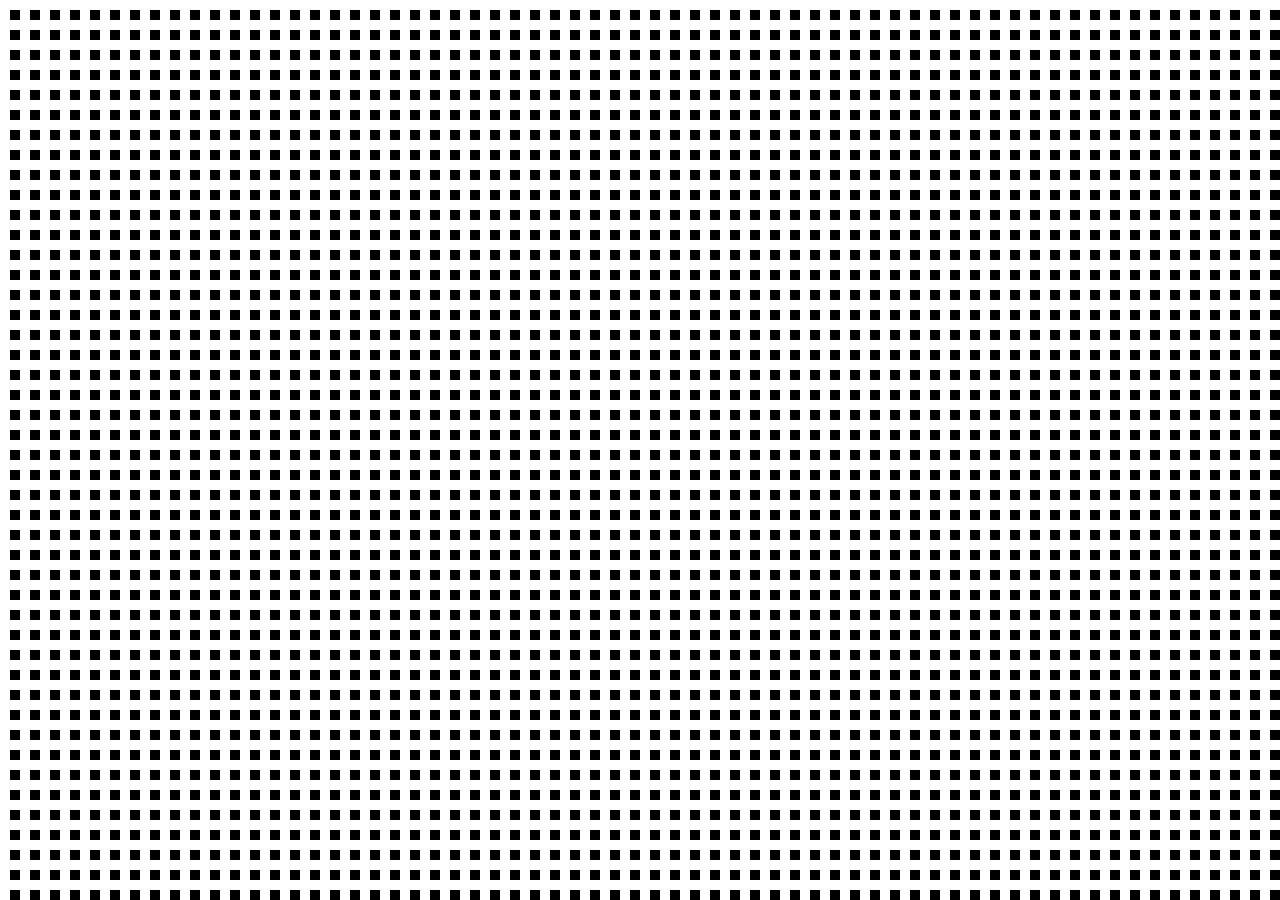
<file: protector de pantalla/b&w/index.html>
<!DOCTYPE html>
<html>
    <head>
        <meta charset="UTF-8">
        <meta name="viewport" content="width=device-width, initial-scale=1">
        <link rel="stylesheet" href="../reset.css">
        <link rel="stylesheet" href="./style.css">
        <title>Salvapantallas</title>
    </head>
    <body>
        <div class="background"></div>
    </body>
</html>
</file>
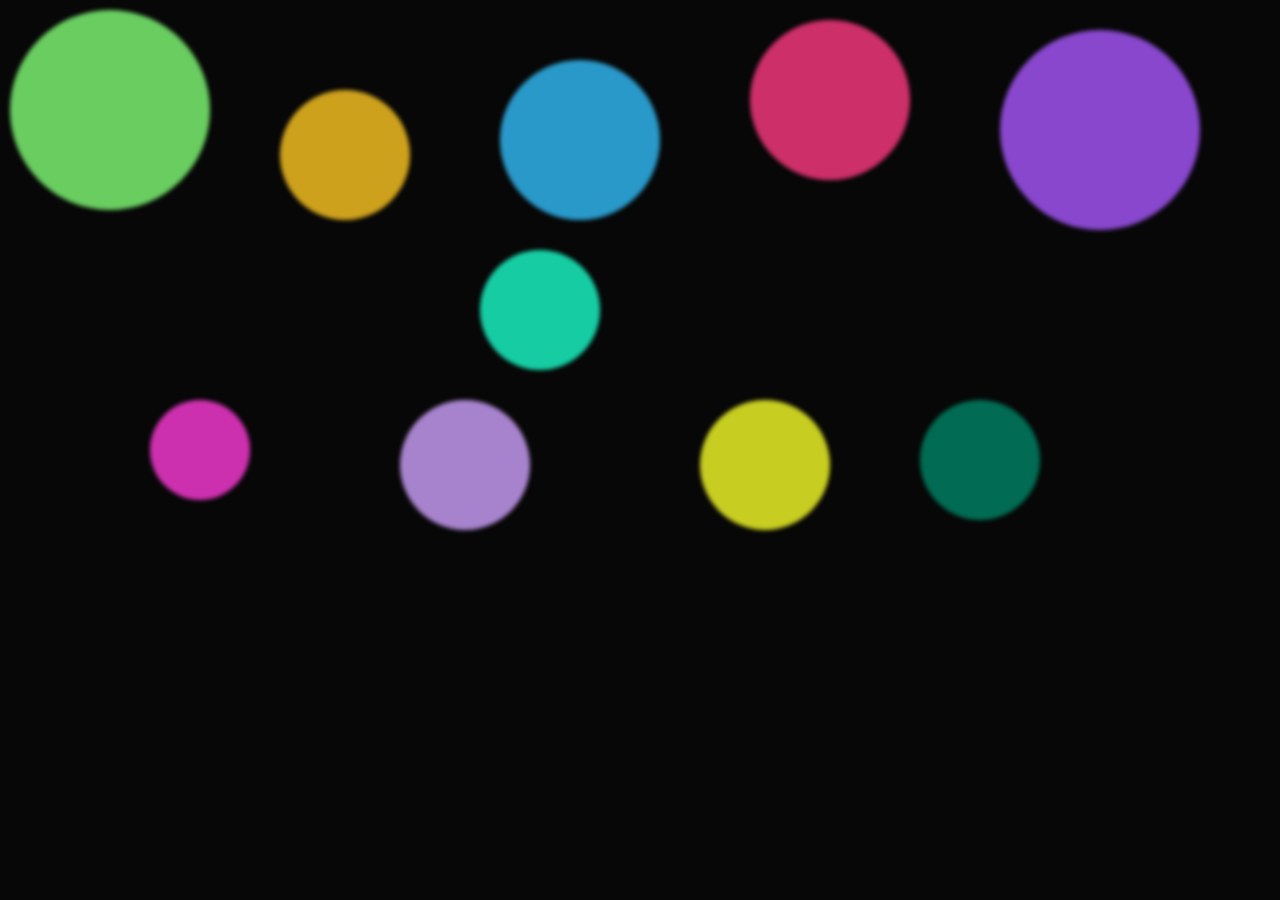
<file: protector de pantalla/blob/index.html>
<!DOCTYPE html>
<html>
    <head>
        <meta charset="UTF-8">
        <meta name="viewport" content="width=device-width, initial-scale=1">
        <link rel="stylesheet" href="../reset.css">
        <link rel="stylesheet" href="./style.css">
        <title>Salvapantallas</title>
    </head>
    <body>
        <div class="container">
            <div class="blob-container">
            <div class="blob"></div>
            <div class="blob one"></div>
            <div class="blob two"></div>
            <div class="blob three"></div>
            <div class="blob four"></div>
            <div class="blob five"></div>
            <div class="blob six"></div>
            <div class="blob seven"></div>
            <div class="blob eight"></div>
            <div class="blob nine"></div>
            <div class="blob ten"></div>
          </div>
    </body>
</html>
</file>
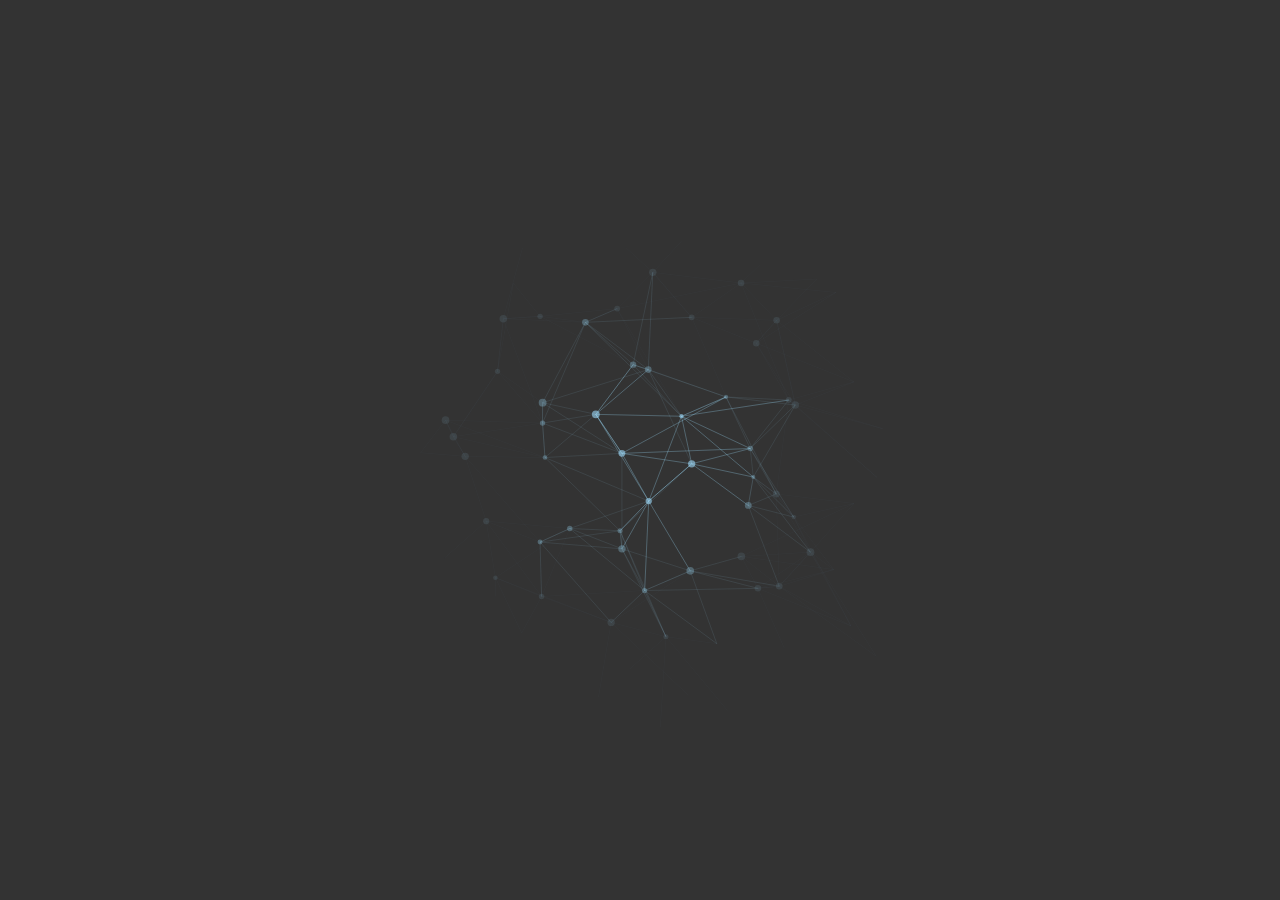
<file: protector de pantalla/galaxia/index.html>
<!DOCTYPE html>
<html>
    <head>
        <meta charset="UTF-8">
        <meta name="viewport" content="width=device-width, initial-scale=1">
        <link rel="stylesheet" href="../reset.css">
        <link rel="stylesheet" href="./style.css">
        <title>Salvapantallas</title>
    </head>
    <body>
        <div id="large-header" class="large-header">
            <canvas id="demo-canvas"></canvas>
            <span class="thin"></span>
        </div>    
    </body>
    <script src="./script.js"></script>
</html>
</file>
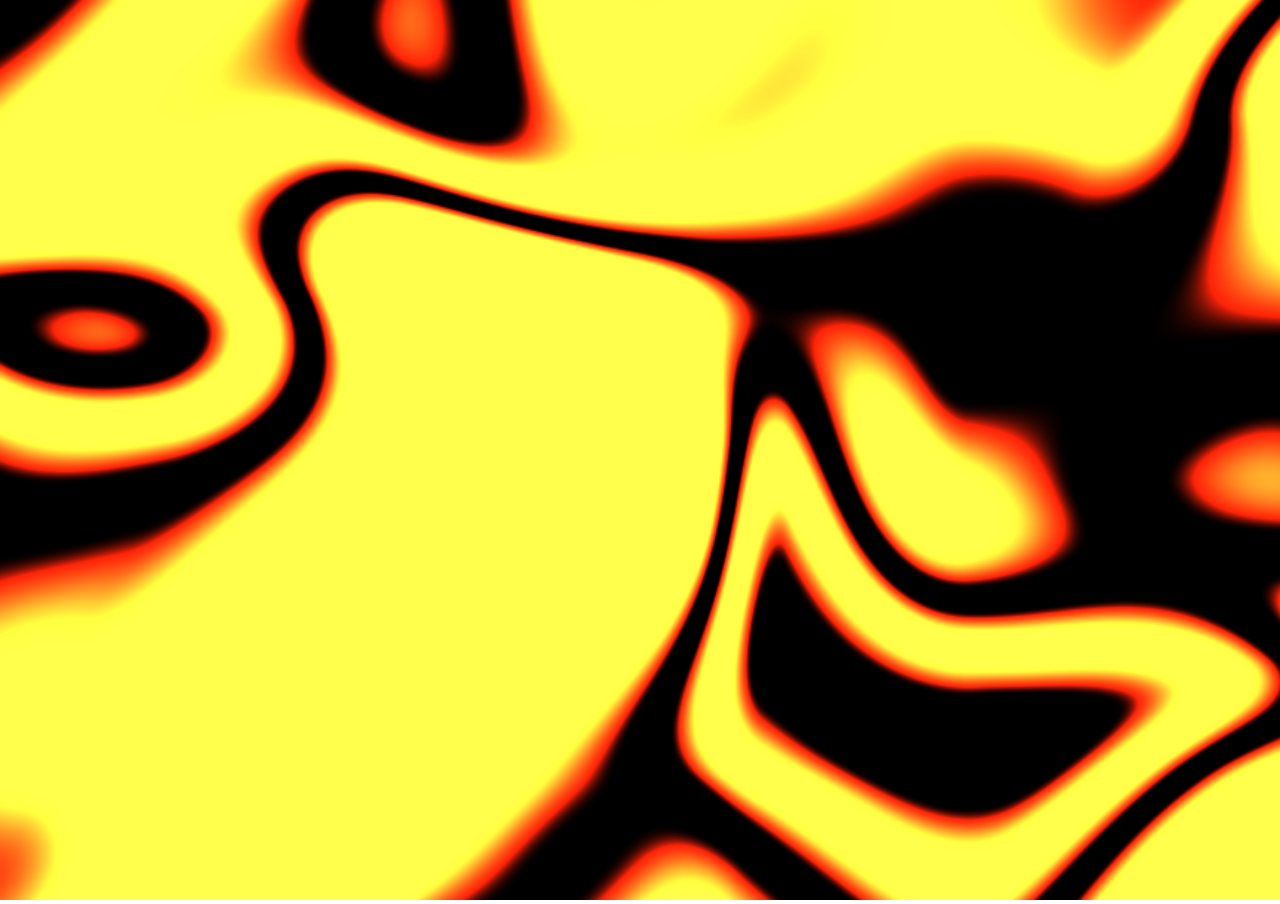
<file: protector de pantalla/naranja/index.html>
<!DOCTYPE html>
<html>
  <head>
    <meta charset="UTF-8">
    <meta name="viewport" content="width=device-width, initial-scale=1">
    <title>Salvapantallas</title>
    <style>
      * {
        box-sizing: border-box;
      }
    
      html,body {
        margin: 0;
        min-height: 100vh;
        overflow: hidden;
      }
      
      canvas {
        width: 100%;
        height: auto;
        object-fit: contain;
        }
    </style>
    <script>
      window.console = window.console || function(t) {};
    </script>
  </head>
  <body translate="no">
    <canvas id="canvas" width="1600" height="900"></canvas>
    <script id="rendered-js">
      const canvas = window.canvas;const gl = canvas.getContext("webgl2");
  const dpr = Math.max(1, 1.3*window.devicePixelRatio);
  const vertexSource = `#version 300 es
  #ifdef GL_FRAGMENT_PRECISION_HIGH
  precision highp float;
  #else
  precision mediump float;
  #endif
  in vec2 position;
  void main(void) {
      gl_Position = vec4(position, 0., 1.);}`;
  const fragmentSource = `#version 300 es
  #ifdef GL_FRAGMENT_PRECISION_HIGH
  precision highp float;
  #else
  precision mediump float;
  #endif
  out vec4 fragColor;
  uniform vec2 resolution;
  uniform float time;
  #define T time
  #define S smoothstep
  #define hue(a) (.24+.4*cos(10.3*(a)+vec3(0,83,21)))
  
  float rnd(vec2 p) {return fract(sin(dot( p,vec2(12.3, 8.3)))*8.5);}float noise(vec2 p)
   {vec2 f = fract(p),i = floor(p); float a = rnd(i), b = rnd(i+vec2(1, 0)), c = rnd(i+vec2(0, 1)), 
  d = rnd(i+vec2(1, 1)); vec2 u = f*f*(3.-2.*f);return mix(a, b, u.x)+(c-a)*u.y*(1.-u.x)+(d-b)*u.y*u.x;}
  float xm(vec2 p) { float f = .0;mat2  m = mat2(1.6, 1.2, -1.2, 1.6); f += 1.6*noise(p); p *= m;return f;}
  float bm(vec2 p) { float f = .0; vec2 s = vec2(100); mat2 m = mat2(cos(.5), -sin(.5), sin(.5), cos(.5));
   for (float i = .0; i < 6.; i++) { f +=noise(p); } return f;}
  void main() { vec2 uv = ( gl_FragCoord.xy-.5*resolution )/555.7,st = uv;uv *= 2.5;
  vec3 col = vec3(0);vec2 p = vec2(0); p.x =xm(uv);p.y =xm(uv);vec2 q = vec2(0);
  q.x =xm(uv +p + vec2(1.5, 7.5) + 0.6* T);q.y=xm( uv+p+vec2(5,6));float f =xm(uv + q);
  col += clamp(length(q.x), .0, 1.); col = hue(col);float c = S(.0, 1.,col.r*0.3+col.g+col.b); 
  col = vec3(8.8, 1.2,0.3)*c; fragColor = vec4(col, 1.0);}`;
  
  let time;
  let buffer;
  let program;
  let resolution;
  let vertices = [];
  function resize() {const { innerWidth: width, innerHeight: height } = window;
   canvas.width = width * dpr*0.52;canvas.height = height * dpr*0.52;
  gl.viewport(0, 0, width * dpr, height * dpr);}
  function compile(shader, source) {gl.shaderSource(shader, source);gl.compileShader(shader);
  if (!gl.getShaderParameter(shader, gl.COMPILE_STATUS)) {console.error(gl.getShaderInfoLog(shader));}}
  function setup() { const vs = gl.createShader(gl.VERTEX_SHADER); const fs = gl.createShader(gl.FRAGMENT_SHADER);
  
    program = gl.createProgram();compile(vs, vertexSource);compile(fs, fragmentSource);
  
    gl.attachShader(program, vs);
    gl.attachShader(program, fs);
    gl.linkProgram(program);
  
    if (!gl.getProgramParameter(program, gl.LINK_STATUS)) {
      console.error(gl.getProgramInfoLog(program));
    }
  
    vertices = [-1.0, -1.0, 1.0, -1.0, -1.0, 1.0, -1.0, 1.0, 1.0, -1.0, 1.0, 1.0];
  
    buffer = gl.createBuffer();
  
    gl.bindBuffer(gl.ARRAY_BUFFER, buffer);
    gl.bufferData(gl.ARRAY_BUFFER, new Float32Array(vertices), gl.STATIC_DRAW);
  
    const position = gl.getAttribLocation(program, "position");
  
    gl.enableVertexAttribArray(position);
    gl.vertexAttribPointer(position, 2, gl.FLOAT, false, 0, 0);
  
    time = gl.getUniformLocation(program, "time");
    resolution = gl.getUniformLocation(program, "resolution");
  }
  
  function draw(now) {
    gl.clearColor(0, 0, 0, 1);
    gl.clear(gl.COLOR_BUFFER_BIT);
  
    gl.useProgram(program);
    gl.bindBuffer(gl.ARRAY_BUFFER, buffer);
  
    gl.uniform1f(time, now * 0.001);
    gl.uniform2f(resolution, canvas.width, canvas.height);
    gl.drawArrays(gl.TRIANGLES, 0, vertices.length * 0.5);
  }
  
  class Player {
    constructor(...urls) {
      this.idx = 0;
      this.urls = urls;
      this.audio = new Audio();
      this.audio.src = urls[this.idx];
      this.audio.crossOrigin = "anonymous";
      this.audio.loop = true;
      //this.audio.onended = () => this.next()
  
      this.initialized = false;
    }
    setup() {
      this.audioCtx = new window.AudioContext();
      this.audioSource = this.audioCtx.createMediaElementSource(this.audio);
      this.audioSource.connect(this.audioCtx.destination);
  
      this.initialized = true;
    }
    next() {
      this.idx = (this.idx + 1) % this.urls.length;
      this.audio.src = this.urls[this.idx];
      this.audio.play();
    }
    resume() {
      this.audio.play();
    }
    pause() {
      this.audio.pause();
    }
    toggle() {
      if (this.audio.paused) {
        this.audio.play();
      } else {
        this.audio.pause();
      }
    }}
  
  
  let player;
  
  function loop(now) {
    draw(now);
    requestAnimationFrame(loop);
  }
  
  function init() { setup();resize();loop(0);}
  
  document.body.onload = init;window.onresize = resize;
  window.play.onclick = e => { if (!player) {player = new Player("https://maz25.de/artifacts/creek.mp3");
  
      player.setup();}
  
    e.target.closest("div").classList.remove("initial");
    player.toggle();
  };
  //# sourceURL=pen.js
      </script>
  </body>
</html>
</file>
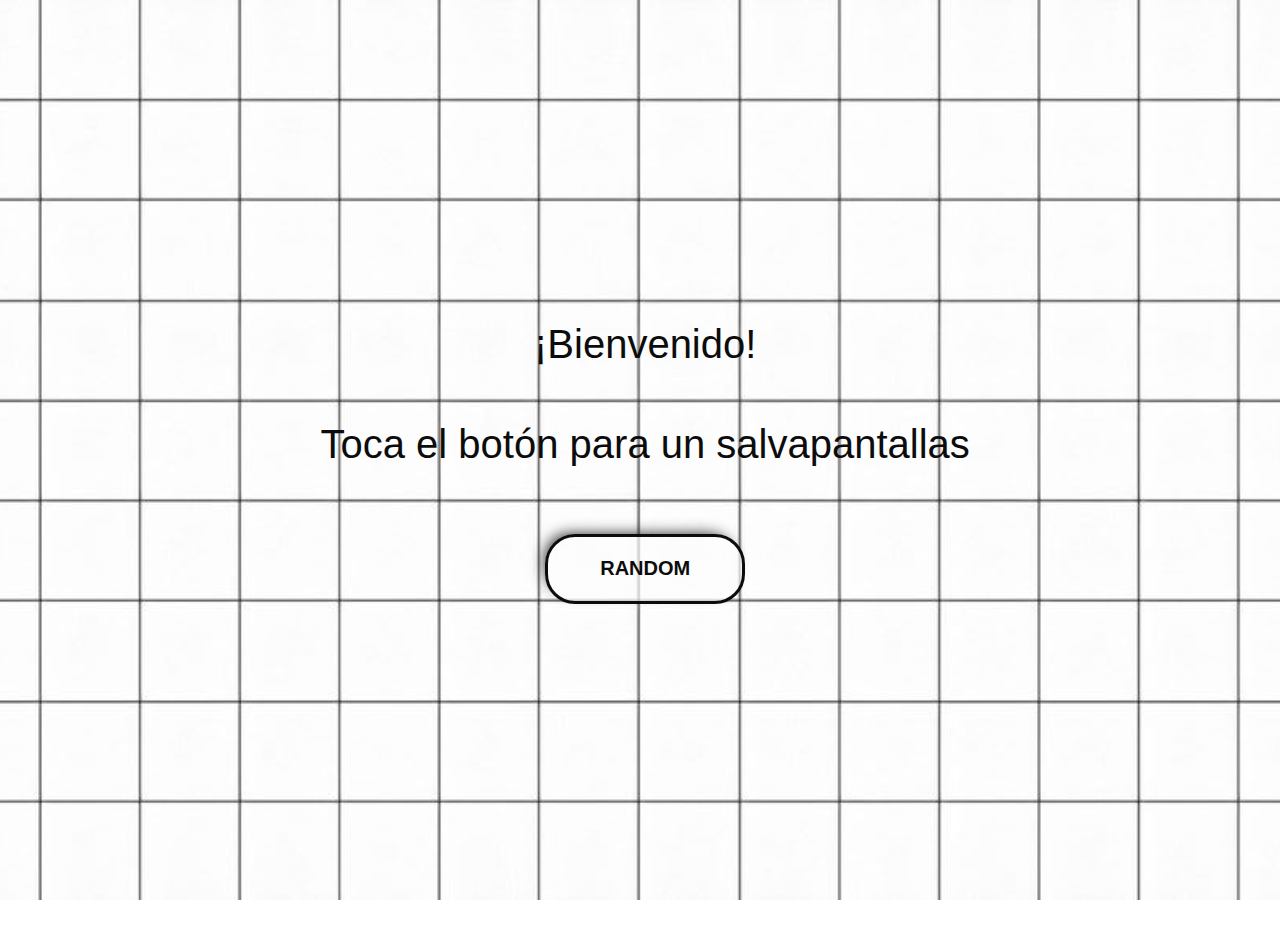
<file: protector de pantalla/protectorPantalla/index.html>
<!DOCTYPE html>
<html>
  <head>
    <meta charset="UTF-8">
    <meta name="viewport" content="width=device-width, initial-scale=1">
    <title>Salvapantallas</title>
    <link rel="stylesheet" href="../reset.css">
    <link rel="stylesheet" href="./style.css">
    <script src="./script.js"></script>
  </head>
  <body>
    <div>
        <h1>¡Bienvenido!</h1>
        <h1>Toca el botón para un salvapantallas</h1>
        <button class="button" onclick="ir()">RANDOM</button>    </div>
  </body>
</html>
</file>
<file: protector de pantalla/b&w/style.css>
html {
    font-family: Arial, sans-serif;
  }
  body {
    background: #000;
    overflow: hidden;
  }
  .background {
    animation: skew 20s alternate infinite ease-in-out;
    width: 100vw;
    height: 100vh;
    background-image: linear-gradient(
        to left,
        #fff 0,
        #fff 10px,
        transparent 10px,
        transparent 20px
      ),
      linear-gradient(#fff 0, #fff 10px, #000 10px, #000 20px);
    background-size: 20px 20px;
    background-position: center;
  }
  @keyframes skew {
    from {
      transform: skew(0);
    }
    50% {
      background-size: 100% 100%;
    }
    to {
      transform: skew(180deg);
    }
  }
</file>
<file: protector de pantalla/blob/style.css>
@import url('https://fonts.googleapis.com/css2?family=Comfortaa:wght@300;400;500;600;700&family=Poppins:wght@100;200;300;400;500;600;700;800&display=swap');

*,
*::before,
*::after {
  margin: 0;
  padding: 0;
  box-sizing: border-box;
}

body {
  min-height: 100dvh;
}

.container {
  display: flex;
  justify-content: center;
  align-items: center;
  background-color: #070707;
  min-height: 100dvh;
  overflow: hidden;
  position: relative;
}

.blob-container {
	min-height: 100vh;
	overflow: hidden;
	position:absolute;
	width: 100%;
  filter: blur(2px);
}

.blob {
  border-radius: 50%;
	opacity: 0.8;
	position: absolute;
}

.blob.one{
	background: #82ff77;
	height: 200px;
	width: 200px;
	left: 10px;
	top: 10px;
	animation: movement_two 18s ease-in-out infinite both;
}

.blob.two{
	background: #a958ff;
	height: 200px;
	width: 200px;
	left: 1000px;
	top: 30px;
	animation: movement_two 21s ease-in-out infinite both;
}

.blob.three{
	background: #32befa;
	height: 160px;
	width: 160px;
	left: 500px;
	top: 60px;
	animation: movement_one 12s ease-in-out infinite both;
}

.blob.four{
	background: #1affca;
	height: 120px;
	width: 120px;
	left: 480px;
	top: 250px;
	animation: movement_one 16s ease-in-out infinite both;
}

.blob.five{
	background: #ff3bd8;
	height: 100px;
	width: 100px;
	left: 150px;
	top: 400px;
	animation: movement_two 7s ease-in-out infinite both;
}

.blob.six{
	background: #d0a3ff;
	height: 130px;
	width: 130px;
	left: 400px;
	top: 400px;
	animation: movement_two 12s ease-in-out infinite both;
}

.blob.seven{
	background: #ffc822;
	height: 130px;
	width: 130px;
	left: 280px;
	top: 90px;
	animation: movement_two 13s ease-in-out infinite both;
}

.blob.eight{
	background: #f8ff28;
	height: 130px;
	width: 130px;
	left: 700px;
	top: 400px;
	animation: movement_two 16s ease-in-out infinite both;
}

.blob.nine{
	background: #ff3a82;
	height: 160px;
	width: 160px;
	left: 750px;
	top: 20px;
	animation: movement_two 10s ease-in-out infinite both;
}

.blob.ten{
	background: #008667;
	height: 120px;
	width: 120px;
	left: 920px;
	top: 400px;
	animation: movement_one 11s ease-in-out infinite both;
}

@keyframes movement_one
{
    0%,
  100% { transform: none; }
   50% { transform: translate(50%, 20%) scale(1); }
}

@keyframes movement_two
{
    0%,
  500% { transform: none; }
   50% { transform: translate(20%, 80%) scale(1.3);}
}
</file>
<file: protector de pantalla/galaxia/style.css>
.large-header {
    position: relative;
    width: 100%;
    background: #333;
    overflow: hidden;
    background-size: cover;
    background-position: center center;
    z-index: 1;  
}

#large-header {
    background-image: url('https://www.marcoguglie.it/Codepen/AnimatedHeaderBg/demo-1/img/demo-1-bg.jpg');
}

@media only screen and (max-width: 768px) {
    .demo-1 .main-title {
        font-size: 3em;
    }
}
</file>
<file: protector de pantalla/protectorPantalla/style.css>
body, html {
    width: 100vw;
    height: 100vh;
    background-image: url(../4e0522b19b30895531ae20aeb706812a.jpg);
    background-position: center;
    background-size: cover;
    background-repeat: no-repeat;
    overflow-x: hidden;
    overflow-y: hidden;
}

div {
    width: 93%;
    height: 93%;
    padding: 50px;
    display: flex;
    flex-direction: column;
    flex-wrap: wrap;
    align-content: center;
    justify-content: center;
    align-items: center;
}

h1 {
    margin: 30px;
    font-family: 'Franklin Gothic Medium', 'Arial Narrow', Arial, sans-serif;
    font-size: 40px;
    color: #0c0c0c;
    text-align: center;
    vertical-align: middle;
}

button {
    margin: 40px;
    width: 200px;
    height: 70px;
    border-radius: 30px;
    border: 3px solid #0c0c0c;
    color: #0c0c0c;
    background: #fcfcfcad;
    font-family: 'Franklin Gothic Medium', 'Arial Narrow', Arial, sans-serif;
    font-size: 20px;
    cursor: pointer;
    font-weight: 600;
    box-shadow: -6px -6px 15px -7px rgba(12,12,12,1);
}

button:hover {
    border: 3px solid #fcfcfcad;
    color: #fcfcfcad;
    background: #0c0c0c;
    box-shadow: 0px 0px 0px 0px rgba(12,12,12,1);
}
</file>
